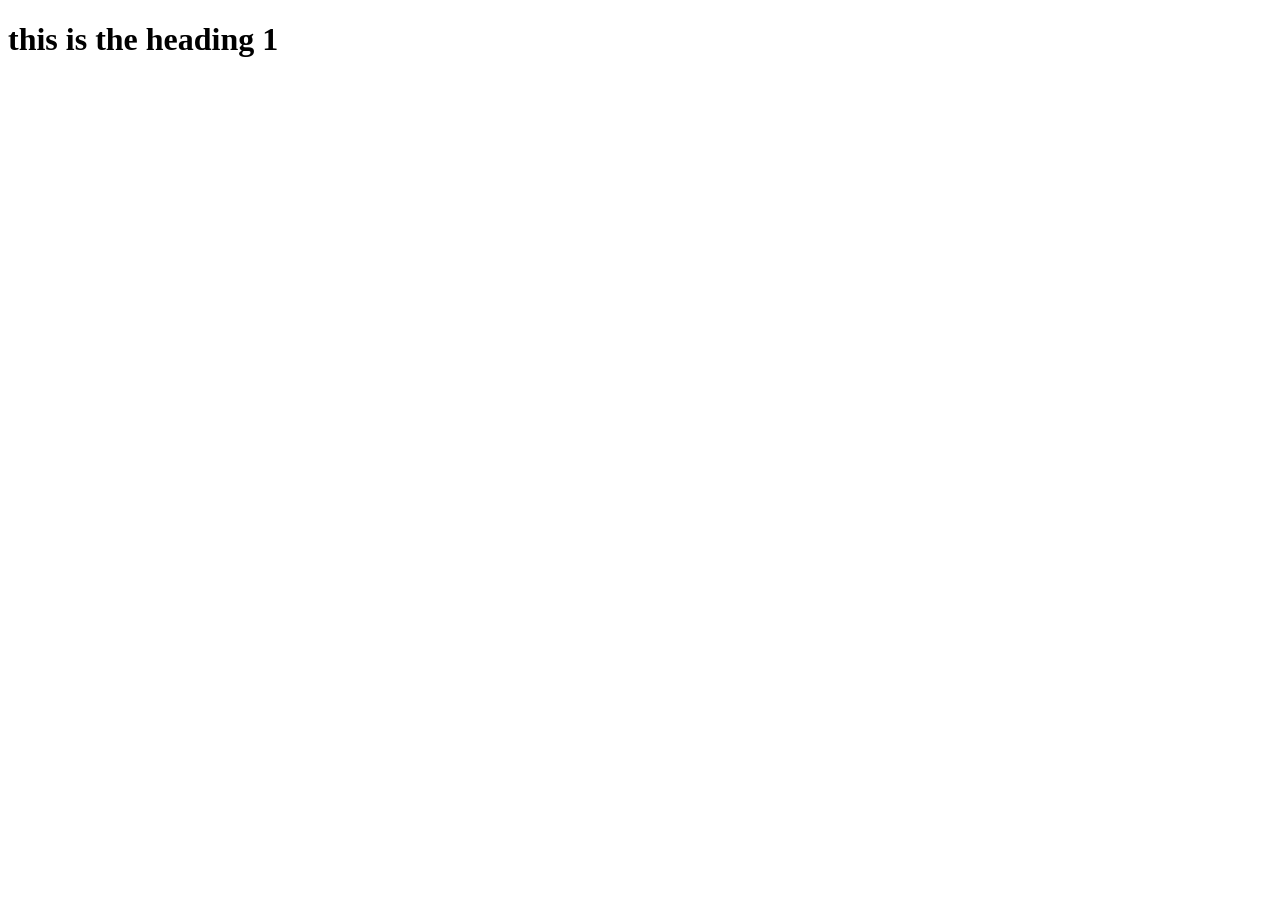
<file: class-1/index.html>
<!DOCTYPE html>
<html lang="en">
<head>
    <meta charset="UTF-8">
    <meta name="viewport" content="width=device-width, initial-scale=1.0">
    <title>calss -1</title>
</head>
<body>
    <h1>this is the heading 1</h1>
</body>
</html>
</file>
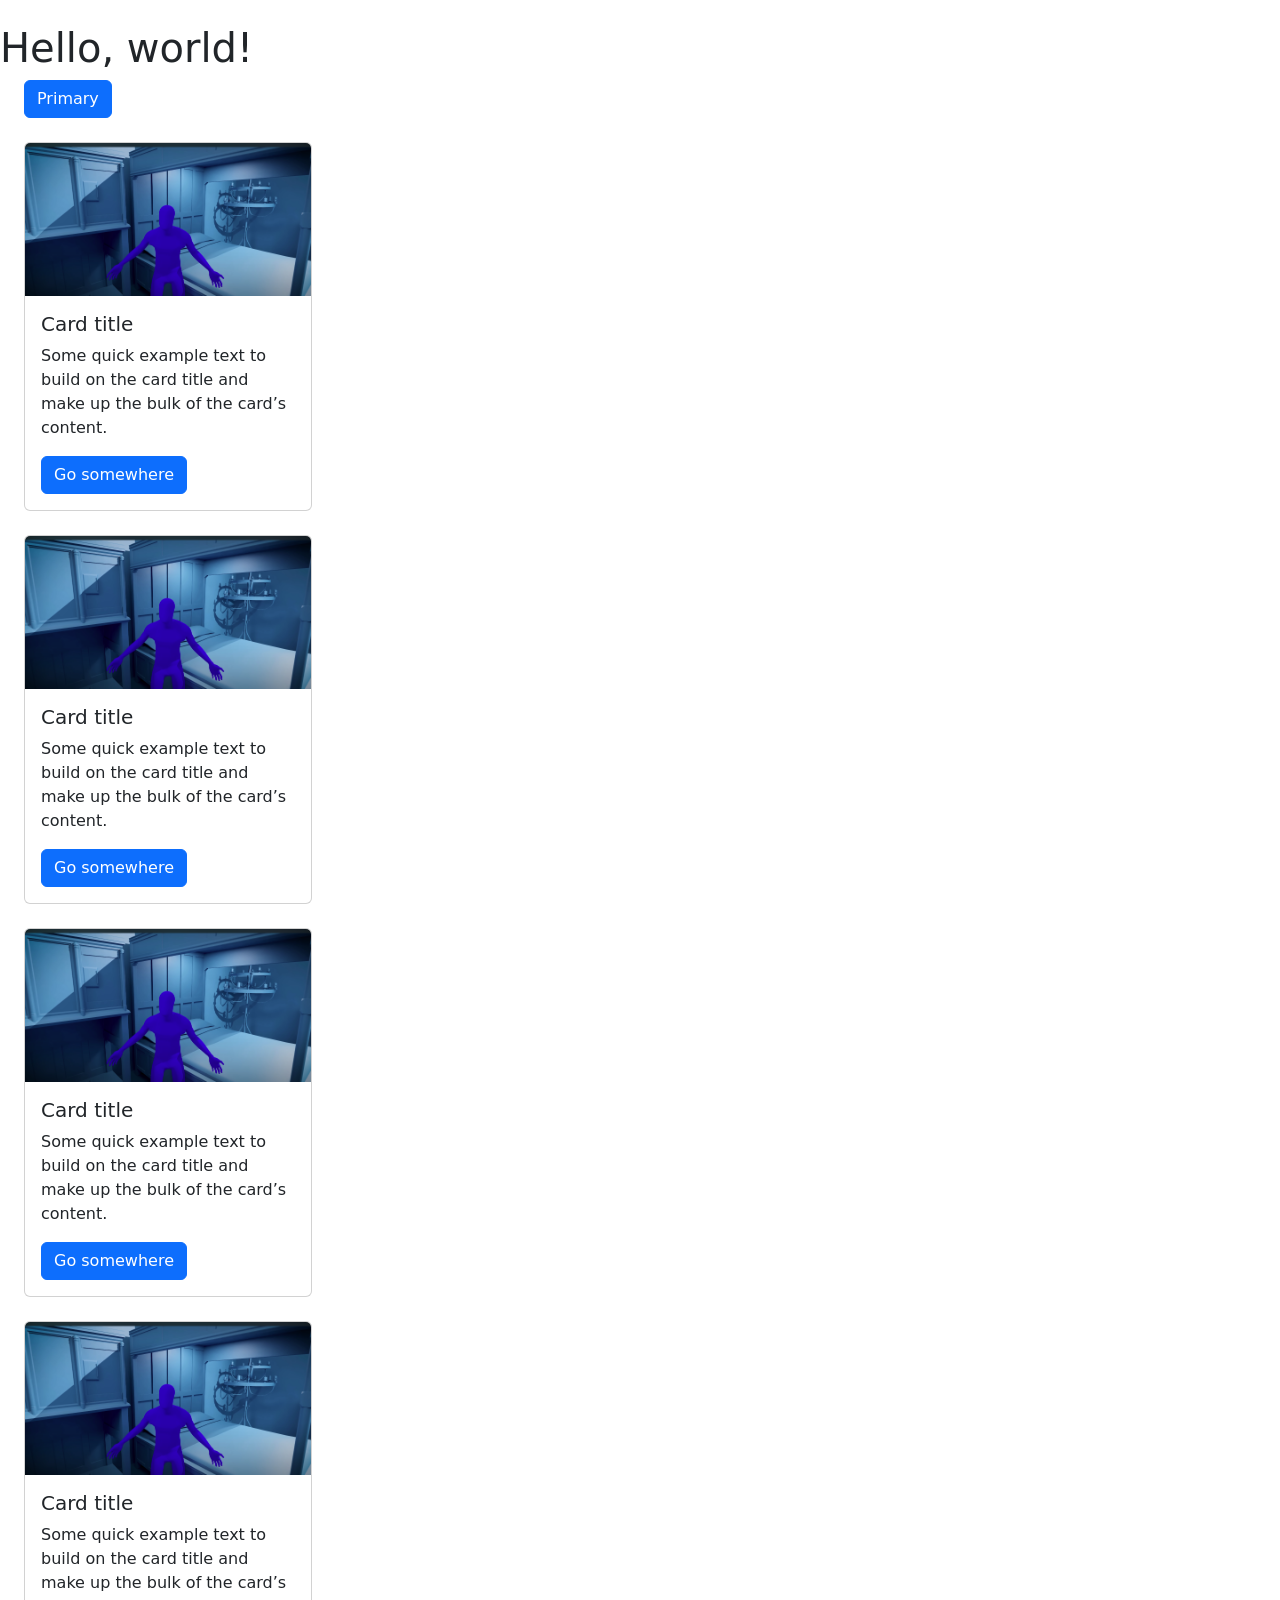
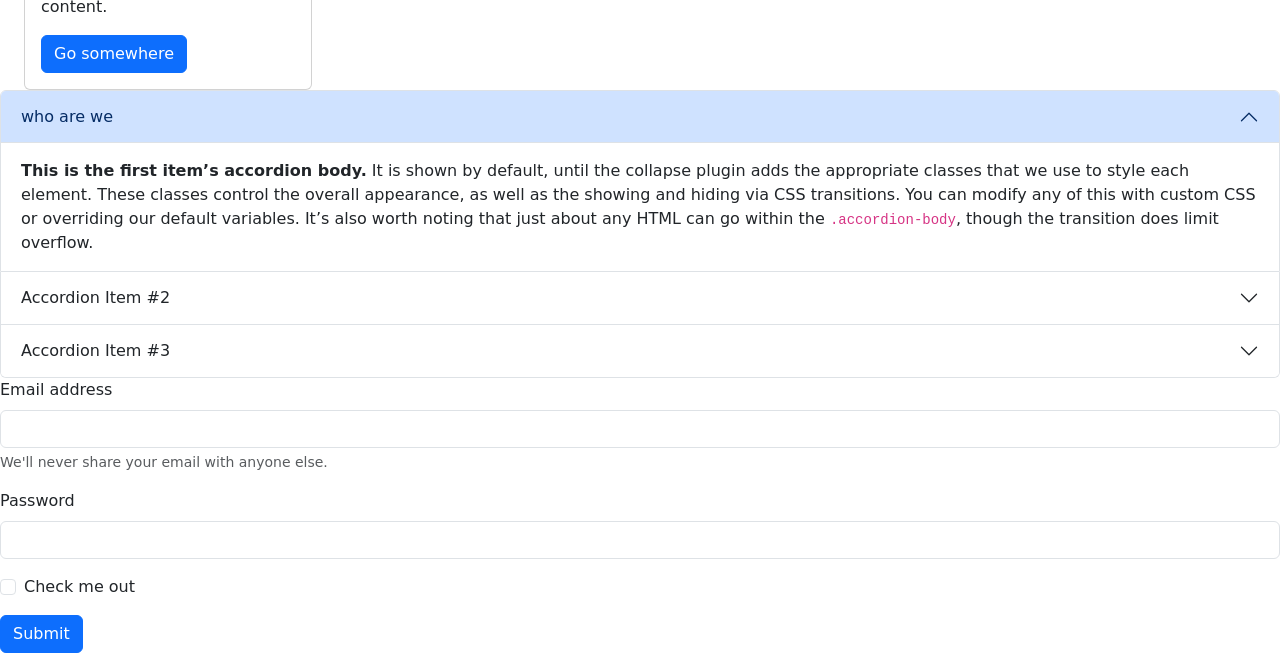
<file: class-13/index.html>
<!doctype html>
<html lang="en">
  <head>
    <meta charset="utf-8" />
    <meta name="viewport" content="width=device-width, initial-scale=1" />
    <title>Bootstrap demo</title>
    <link
      href="https://cdn.jsdelivr.net/npm/bootstrap@5.3.8/dist/css/bootstrap.min.css"
      rel="stylesheet"
      integrity="sha384-sRIl4kxILFvY47J16cr9ZwB07vP4J8+LH7qKQnuqkuIAvNWLzeN8tE5YBujZqJLB"
      crossorigin="anonymous"
    />
  </head>
  <body>
    <h1 class="mt-4">Hello, world!</h1>
    <button type="button" class="btn btn-primary ms-4 me-4">Primary</button>

    <div class="card ms-4 mt-4" style="width: 18rem">
      <img src="../class-2/image.png" class="card-img-top" alt="..." />
      <div class="card-body">
        <h5 class="card-title">Card title</h5>
        <p class="card-text">
          Some quick example text to build on the card title and make up the
          bulk of the card’s content.
        </p>
        <a href="#" class="btn btn-primary">Go somewhere</a>
      </div>
    </div>


      <div class="card ms-4 mt-4" style="width: 18rem">
      <img src="../class-2/image.png" class="card-img-top" alt="..." />
      <div class="card-body">
        <h5 class="card-title">Card title</h5>
        <p class="card-text">
          Some quick example text to build on the card title and make up the
          bulk of the card’s content.
        </p>
        <a href="#" class="btn btn-primary">Go somewhere</a>
      </div>
    </div>



      <div class="card ms-4 mt-4" style="width: 18rem">
      <img src="../class-2/image.png" class="card-img-top" alt="..." />
      <div class="card-body">
        <h5 class="card-title">Card title</h5>
        <p class="card-text">
          Some quick example text to build on the card title and make up the
          bulk of the card’s content.
        </p>
        <a href="#" class="btn btn-primary">Go somewhere</a>
      </div>
    </div>



      <div class="card ms-4 mt-4" style="width: 18rem">
      <img src="../class-2/image.png" class="card-img-top" alt="..." />
      <div class="card-body">
        <h5 class="card-title">Card title</h5>
        <p class="card-text">
          Some quick example text to build on the card title and make up the
          bulk of the card’s content.
        </p>
        <a href="#" class="btn btn-primary">Go somewhere</a>
      </div>
    </div>


    <div class="accordion" id="accordionExample">
  <div class="accordion-item">
    <h2 class="accordion-header">
      <button class="accordion-button" type="button" data-bs-toggle="collapse" data-bs-target="#collapseOne" aria-expanded="true" aria-controls="collapseOne">
        who are we
      </button>
    </h2>
    <div id="collapseOne" class="accordion-collapse collapse show" data-bs-parent="#accordionExample">
      <div class="accordion-body">
        <strong>This is the first item’s accordion body.</strong> It is shown by default, until the collapse plugin adds the appropriate classes that we use to style each element. These classes control the overall appearance, as well as the showing and hiding via CSS transitions. You can modify any of this with custom CSS or overriding our default variables. It’s also worth noting that just about any HTML can go within the <code>.accordion-body</code>, though the transition does limit overflow.
      </div>
    </div>
  </div>
  <div class="accordion-item">
    <h2 class="accordion-header">
      <button class="accordion-button collapsed" type="button" data-bs-toggle="collapse" data-bs-target="#collapseTwo" aria-expanded="false" aria-controls="collapseTwo">
        Accordion Item #2
      </button>
    </h2>
    <div id="collapseTwo" class="accordion-collapse collapse" data-bs-parent="#accordionExample">
      <div class="accordion-body">
        <strong>This is the second item’s accordion body.</strong> It is hidden by default, until the collapse plugin adds the appropriate classes that we use to style each element. These classes control the overall appearance, as well as the showing and hiding via CSS transitions. You can modify any of this with custom CSS or overriding our default variables. It’s also worth noting that just about any HTML can go within the <code>.accordion-body</code>, though the transition does limit overflow.
      </div>
    </div>
  </div>
  <div class="accordion-item">
    <h2 class="accordion-header">
      <button class="accordion-button collapsed" type="button" data-bs-toggle="collapse" data-bs-target="#collapseThree" aria-expanded="false" aria-controls="collapseThree">
        Accordion Item #3
      </button>
    </h2>
    <div id="collapseThree" class="accordion-collapse collapse" data-bs-parent="#accordionExample">
      <div class="accordion-body">
        <strong>This is the third item’s accordion body.</strong> It is hidden by default, until the collapse plugin adds the appropriate classes that we use to style each element. These classes control the overall appearance, as well as the showing and hiding via CSS transitions. You can modify any of this with custom CSS or overriding our default variables. It’s also worth noting that just about any HTML can go within the <code>.accordion-body</code>, though the transition does limit overflow.
      </div>
    </div>
  </div>
</div>


<form>
  <div class="mb-3">
    <label for="exampleInputEmail1" class="form-label">Email address</label>
    <input type="email" class="form-control" id="exampleInputEmail1" aria-describedby="emailHelp">
    <div id="emailHelp" class="form-text">We'll never share your email with anyone else.</div>
  </div>
  <div class="mb-3">
    <label for="exampleInputPassword1" class="form-label">Password</label>
    <input type="password" class="form-control" id="exampleInputPassword1">
  </div>
  <div class="mb-3 form-check">
    <input type="checkbox" class="form-check-input" id="exampleCheck1">
    <label class="form-check-label" for="exampleCheck1">Check me out</label>
  </div>
  <button type="submit" class="btn btn-primary">Submit</button>
</form>
    <!-- <button class="bg-dark text-light">click me</button> -->
    <script
      src="https://cdn.jsdelivr.net/npm/bootstrap@5.3.8/dist/js/bootstrap.bundle.min.js"
      integrity="sha384-FKyoEForCGlyvwx9Hj09JcYn3nv7wiPVlz7YYwJrWVcXK/BmnVDxM+D2scQbITxI"
      crossorigin="anonymous"
    ></script>
  </body>
</html>
</file>
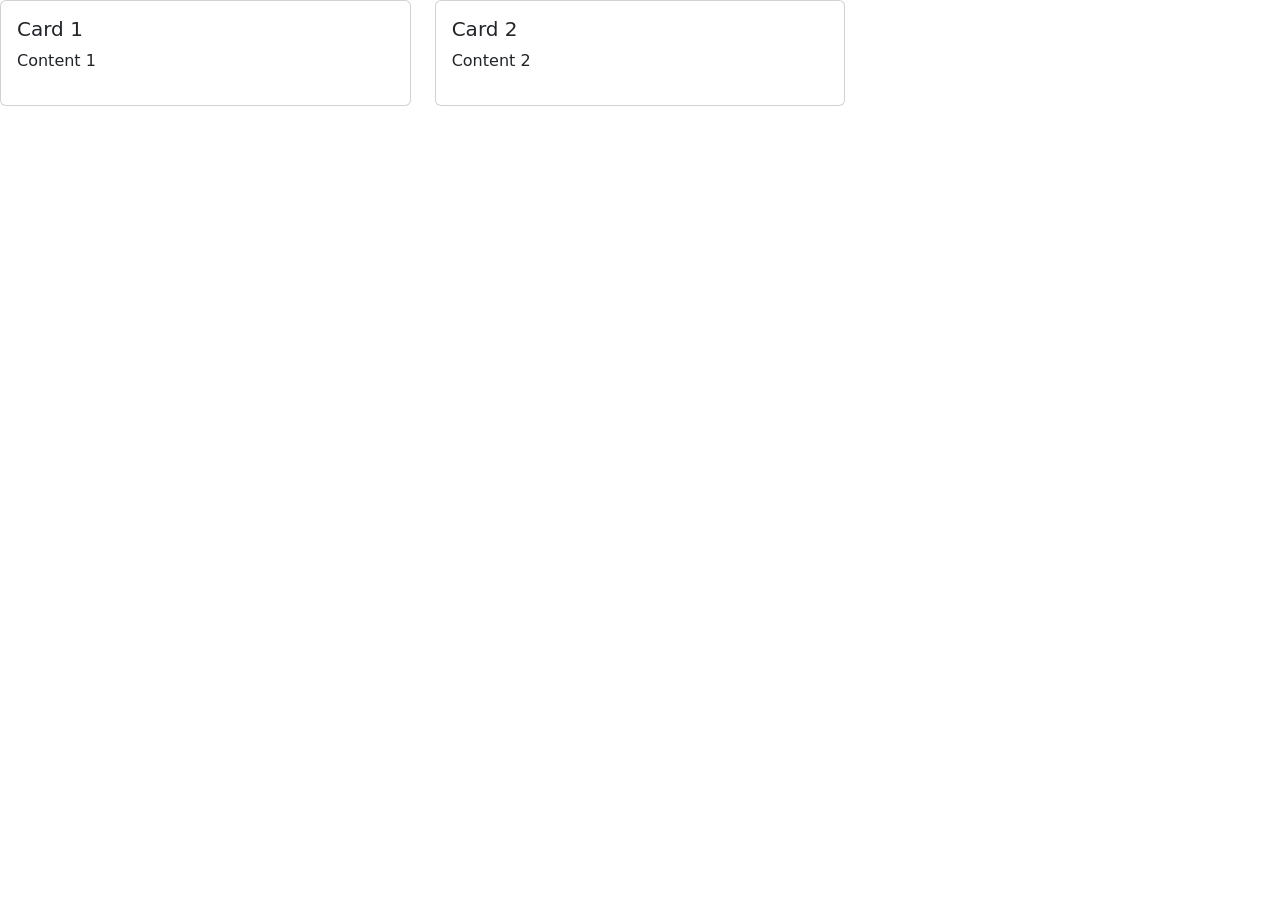
<file: class-14/index.html>
<!doctype html>
<html lang="en">
  <head>
    <meta charset="utf-8">
    <meta name="viewport" content="width=device-width, initial-scale=1">
    <title>Bootstrap css grid</title>
    <link href="https://cdn.jsdelivr.net/npm/bootstrap@5.3.8/dist/css/bootstrap.min.css" rel="stylesheet" integrity="sha384-sRIl4kxILFvY47J16cr9ZwB07vP4J8+LH7qKQnuqkuIAvNWLzeN8tE5YBujZqJLB" crossorigin="anonymous">
  </head>
  <body>
   <div class="row">
  <div class="col-md-4">
    <div class="card">
      <div class="card-body">
        <h5>Card 1</h5>
        <p>Content 1</p>
      </div>
    </div>
  </div>

  <div class="col-md-4">
    <div class="card">
      <div class="card-body">
        <h5>Card 2</h5>
        <p>Content 2</p>
      </div>
    </div>
  </div>
</div>
    <script src="https://cdn.jsdelivr.net/npm/bootstrap@5.3.8/dist/js/bootstrap.bundle.min.js" integrity="sha384-FKyoEForCGlyvwx9Hj09JcYn3nv7wiPVlz7YYwJrWVcXK/BmnVDxM+D2scQbITxI" crossorigin="anonymous"></script>
  </body>
</html>
</file>
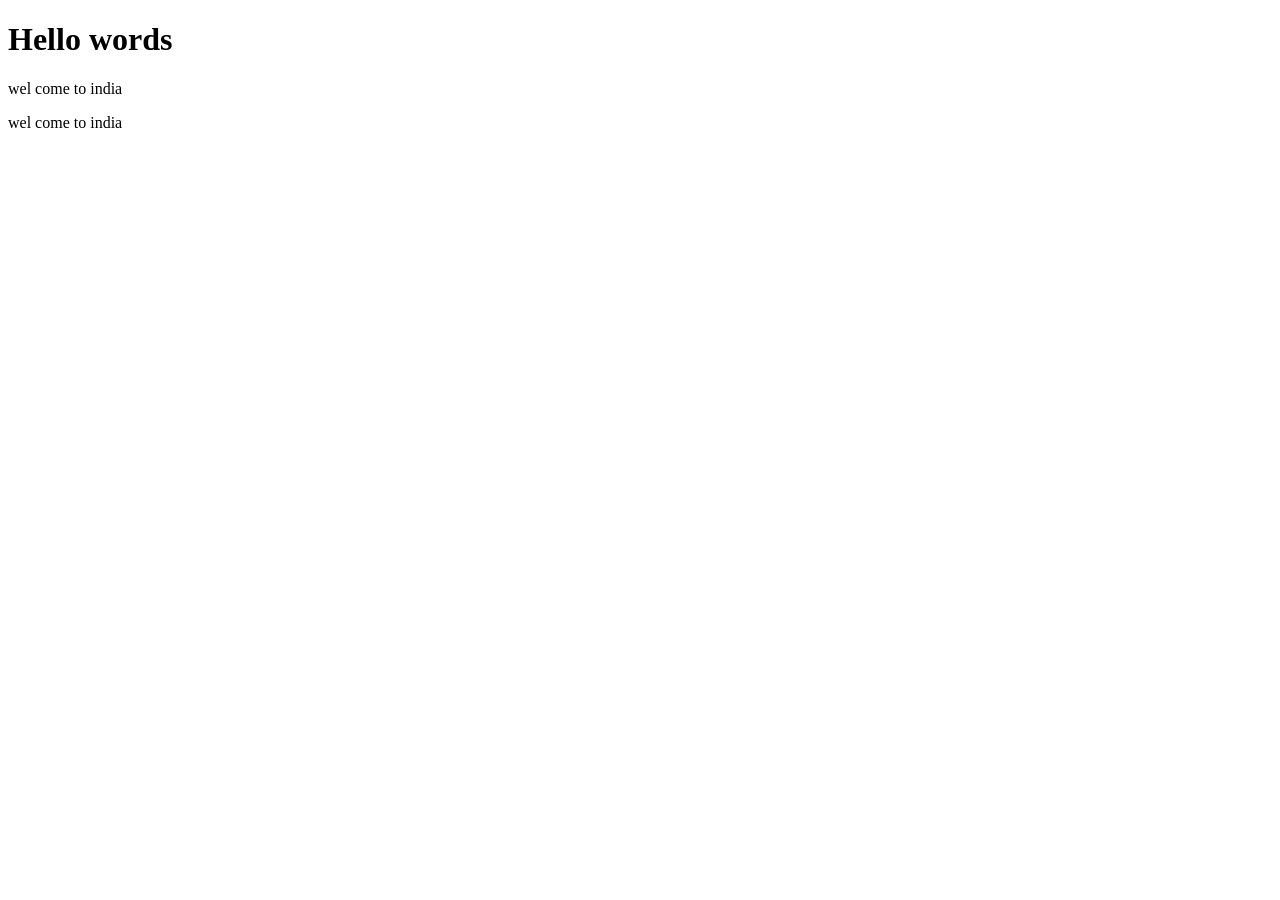
<file: class-21/index.html>
<!DOCTYPE html>
<html lang="en">
<head>
    <meta charset="UTF-8">
    <meta name="viewport" content="width=device-width, initial-scale=1.0">
    <title>github</title>
</head>
<body>
    <h1>Hello words</h1>
    <p>wel come to india</p>

    <p>wel come to india</p>
</body>
</html>
</file>
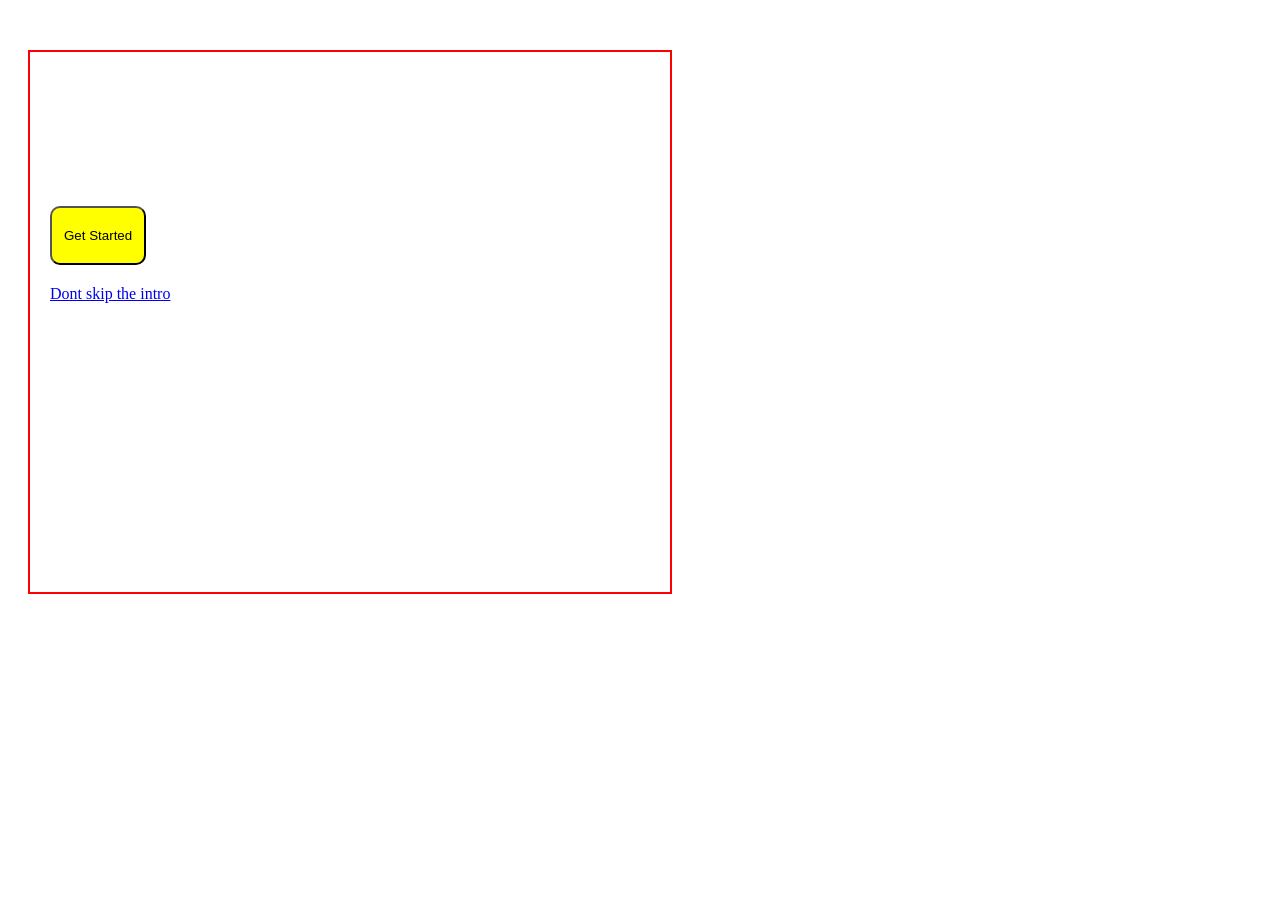
<file: class-8/index.html>
<!DOCTYPE html>
<html lang="en">
<head>
    <meta charset="UTF-8">
    <meta name="viewport" content="width=device-width, initial-scale=1.0">
    <title>box model</title>
    <link href="./style.css" rel="stylesheet" />
</head>
<body>
    <!-- first part -->
    <div class="card">
      <h1>Tourism</h1>
      <p class="para-2">Plan your trip wherever you want to go</p>
      <button class="btn">Get Started</button>
      <br />
      <a class="hyper-link" href="#">Dont skip the intro</a>
    </div>
</body>
</html>
</file>
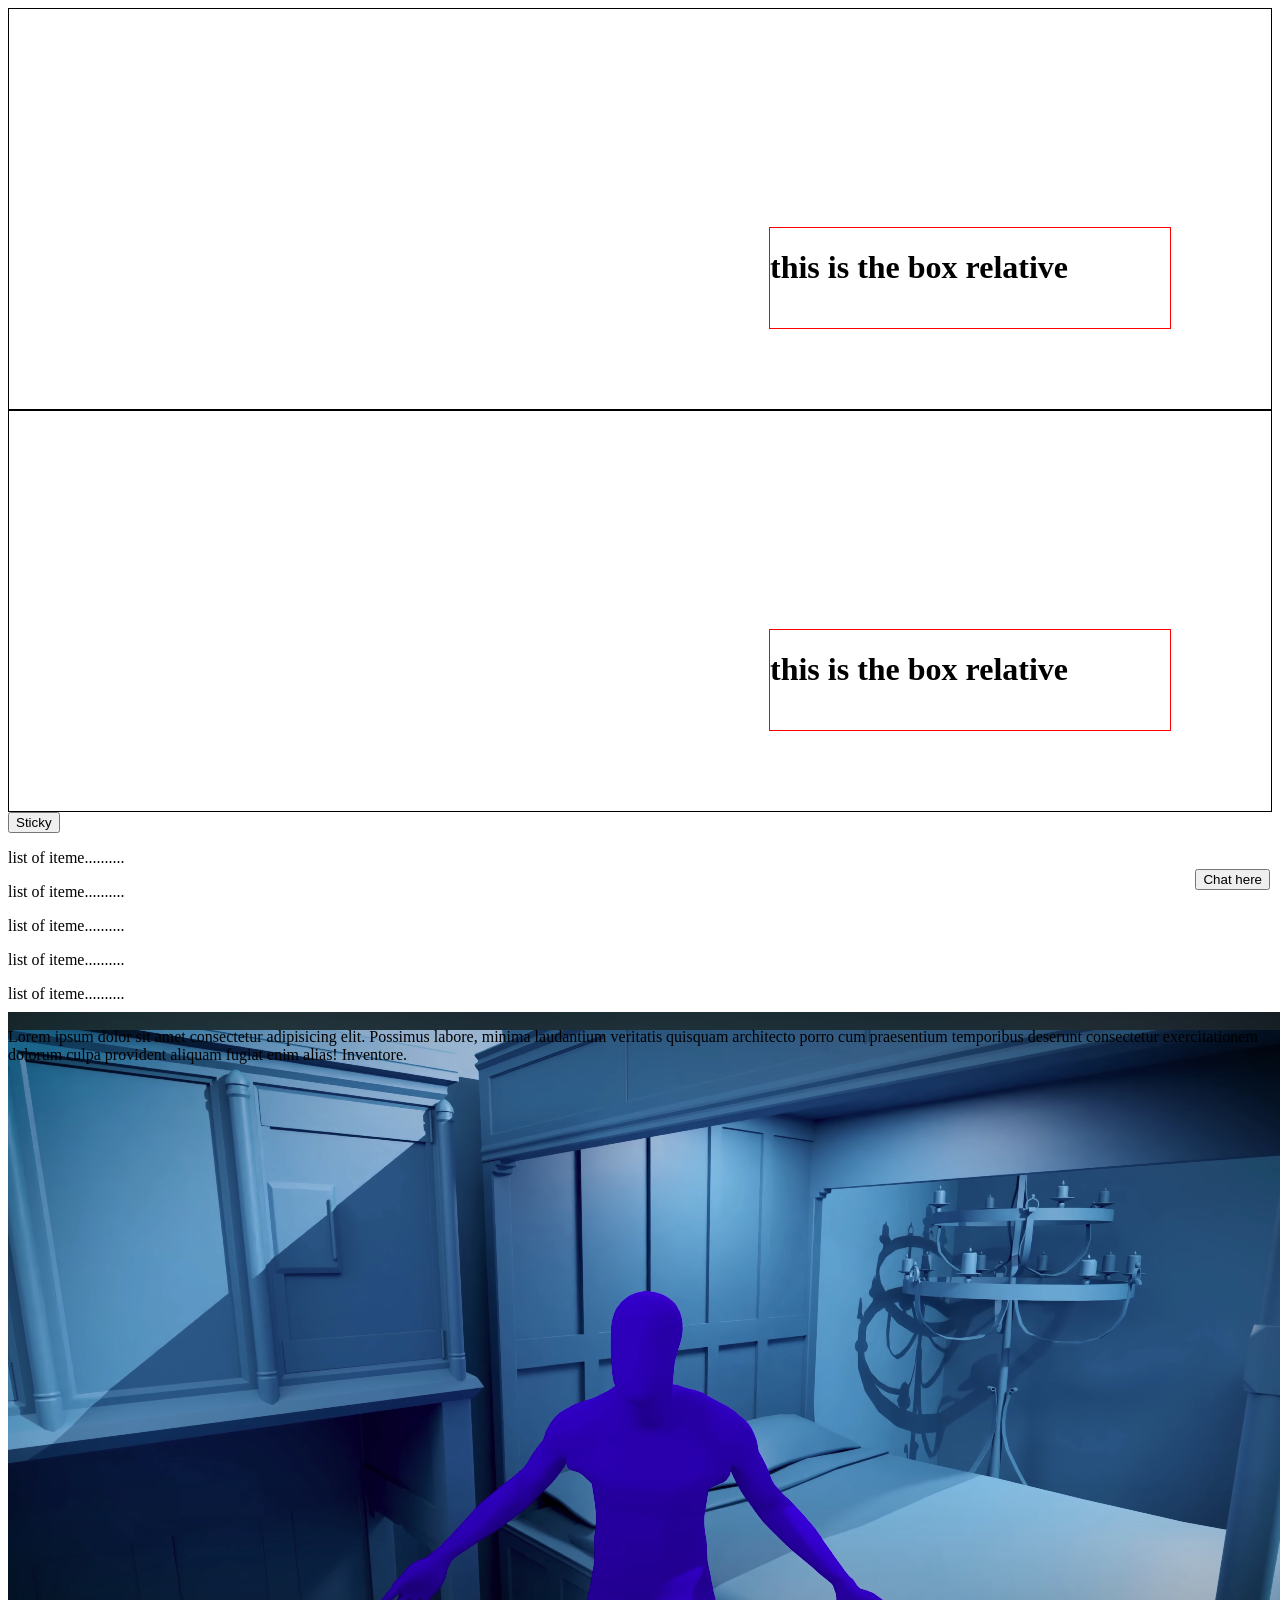
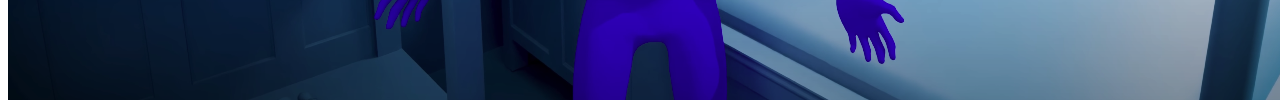
<file: classs-11/index.html>
<!DOCTYPE html>
<html lang="en">
<head>
    <meta charset="UTF-8">
    <meta name="viewport" content="width=device-width, initial-scale=1.0">
    <title>css postion</title>
    <link href="./style.css" rel="stylesheet" />
</head>
<body>
    <div class="container">
        <div class="box">
            <h1>this is the box relative</h1>
        </div>
    </div>
      <div class="container">
        <div class="box">
            <h1>this is the box relative</h1>
        </div>
    </div>
    <div class="sticky-container">
        <button class="sticky">Sticky</button>
        <p>list of iteme..........</p>
        <p>list of iteme..........</p>
        <p>list of iteme..........</p>
        <p>list of iteme..........</p>
        <p>list of iteme..........</p>
        <p>list of iteme..........</p>
        <p>list of iteme..........</p>
        <p>list of iteme..........</p>
        <p>list of iteme..........</p>
        <p>list of iteme..........</p>
        <p>list of iteme..........</p>
        <p>list of iteme..........</p>
        <p>list of iteme..........</p>
        <p>list of iteme..........</p>
        <p>list of iteme..........</p>
    </div>
    <button class="fixed">Chat here</button>
    <div class="box-2">
        <img src="../class-2/image.png" alt="img" />
        <p>Lorem ipsum dolor sit amet consectetur adipisicing elit. Possimus labore, minima laudantium veritatis quisquam architecto porro cum praesentium temporibus deserunt consectetur exercitationem dolorum culpa provident aliquam fugiat enim alias! Inventore.</p>
    </div>
</body>
</html>
</file>
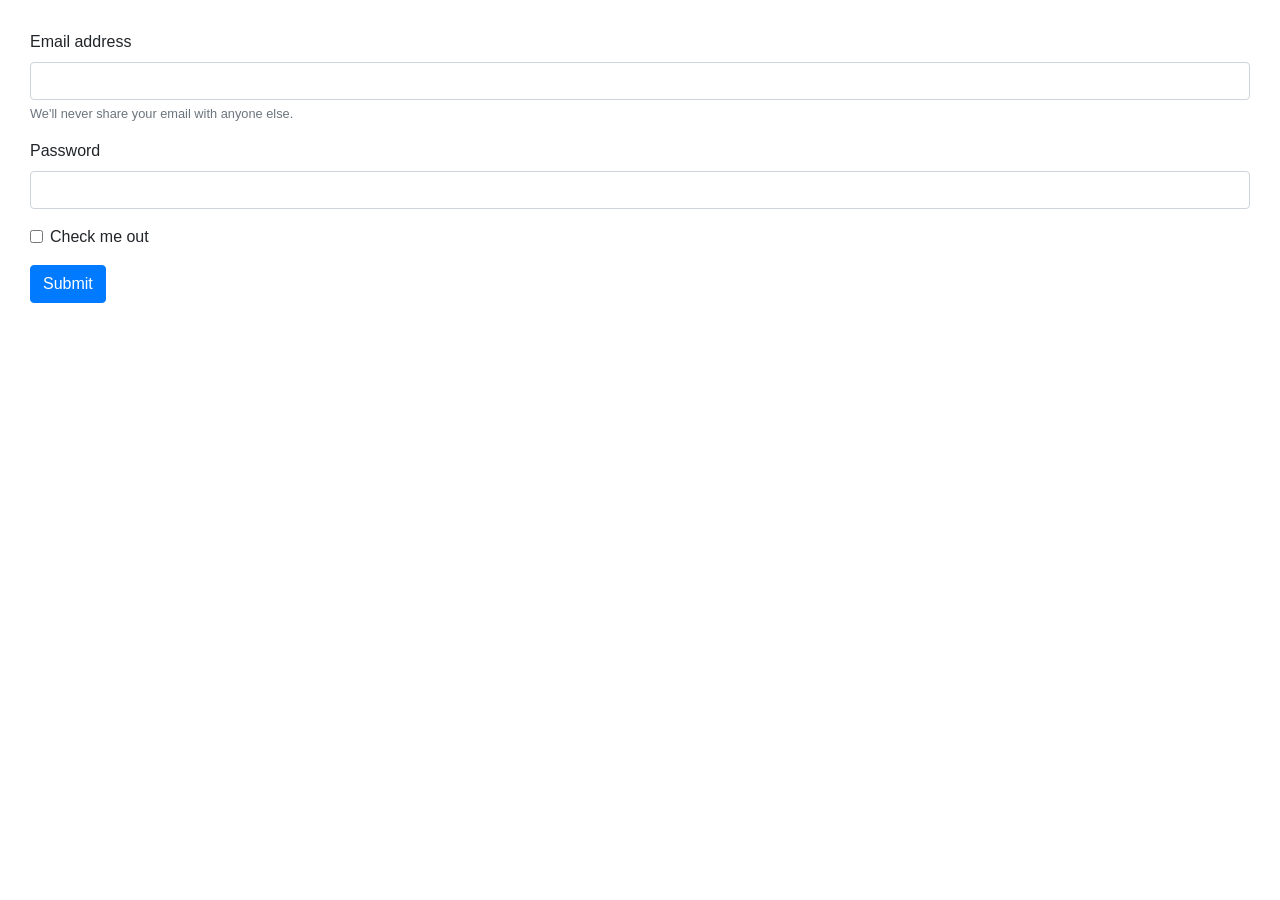
<file: login/index.html>
<!DOCTYPE html>
<html lang="en">
<head>
    <meta charset="UTF-8">
    <meta name="viewport" content="width=device-width, initial-scale=1.0">
    <title>login</title>
    <link rel="stylesheet" href="https://cdn.jsdelivr.net/npm/bootstrap@4.4.1/dist/css/bootstrap.min.css" integrity="sha384-Vkoo8x4CGsO3+Hhxv8T/Q5PaXtkKtu6ug5TOeNV6gBiFeWPGFN9MuhOf23Q9Ifjh" crossorigin="anonymous">
</head>
<style>
    .margin-inline{
        margin: 30px;
    }
</style>
<body>
    <form class="margin-inline">
  <div class="form-group ms-2">
    <label for="exampleInputEmail1">Email address</label>
    <input type="email" class="form-control" id="exampleInputEmail1" aria-describedby="emailHelp">
    <small id="emailHelp" class="form-text text-muted">We'll never share your email with anyone else.</small>
  </div>
  <div class="form-group">
    <label for="exampleInputPassword1">Password</label>
    <input type="password" class="form-control" id="exampleInputPassword1">
  </div>
  <div class="form-group form-check">
    <input type="checkbox" class="form-check-input" id="exampleCheck1">
    <label class="form-check-label" for="exampleCheck1">Check me out</label>
  </div>
  <button type="submit" class="btn btn-primary">Submit</button>
</form>







    <script src="https://code.jquery.com/jquery-3.4.1.slim.min.js" integrity="sha384-J6qa4849blE2+poT4WnyKhv5vZF5SrPo0iEjwBvKU7imGFAV0wwj1yYfoRSJoZ+n" crossorigin="anonymous"></script>
<script src="https://cdn.jsdelivr.net/npm/popper.js@1.16.0/dist/umd/popper.min.js" integrity="sha384-Q6E9RHvbIyZFJoft+2mJbHaEWldlvI9IOYy5n3zV9zzTtmI3UksdQRVvoxMfooAo" crossorigin="anonymous"></script>
<script src="https://cdn.jsdelivr.net/npm/bootstrap@4.4.1/dist/js/bootstrap.min.js" integrity="sha384-wfSDF2E50Y2D1uUdj0O3uMBJnjuUD4Ih7YwaYd1iqfktj0Uod8GCExl3Og8ifwB6" crossorigin="anonymous"></script>
</body>
</html>
</file>
<file: class-8/style.css>
.card{
    border: 2px solid red;
    width: 600px;
    height: 500px;
    padding: 20px;
    margin-left: 20px;
    margin-right: 20px;
    margin-top: 50px;
    margin-bottom: 50px;
    background-image: url('https://d2clawv67efefq.cloudfront.net/ccbp-static-website/todolistbg.png');
    color: white;
    background-repeat: no-repeat;
    background-size: cover;

}
.btn{
    background-color: yellow;
    padding-inline: 12px;
    padding-block: 20px;
    border-radius: 10px;
    margin-block: 20px;
}
/* .hyper-link{
    text-decoration: underline;
} */
</file>
<file: classs-11/style.css>
.container{
    border: 1px solid black;
    height: 400px;
    position: relative;
}
.box{
    width: 400px;
    height: 100px;
    border: 1px solid red;
    position: absolute;
    right: 100px;
    bottom: 80px;
}
.sticky-container{
    height: 200px;
    overflow: scroll;
}
.sticky{
    position: sticky;
    top: 0;
}
.fixed{
    position: fixed;
    bottom: 10px;
    right: 10px;
}
.box-2{
    position: relative;

}
.box-2 img{
    position: absolute;
    left: 0;
    top: 0;
}
.box-2 p{
    position: absolute;
    left: 0;
    top: 0;
}
</file>
